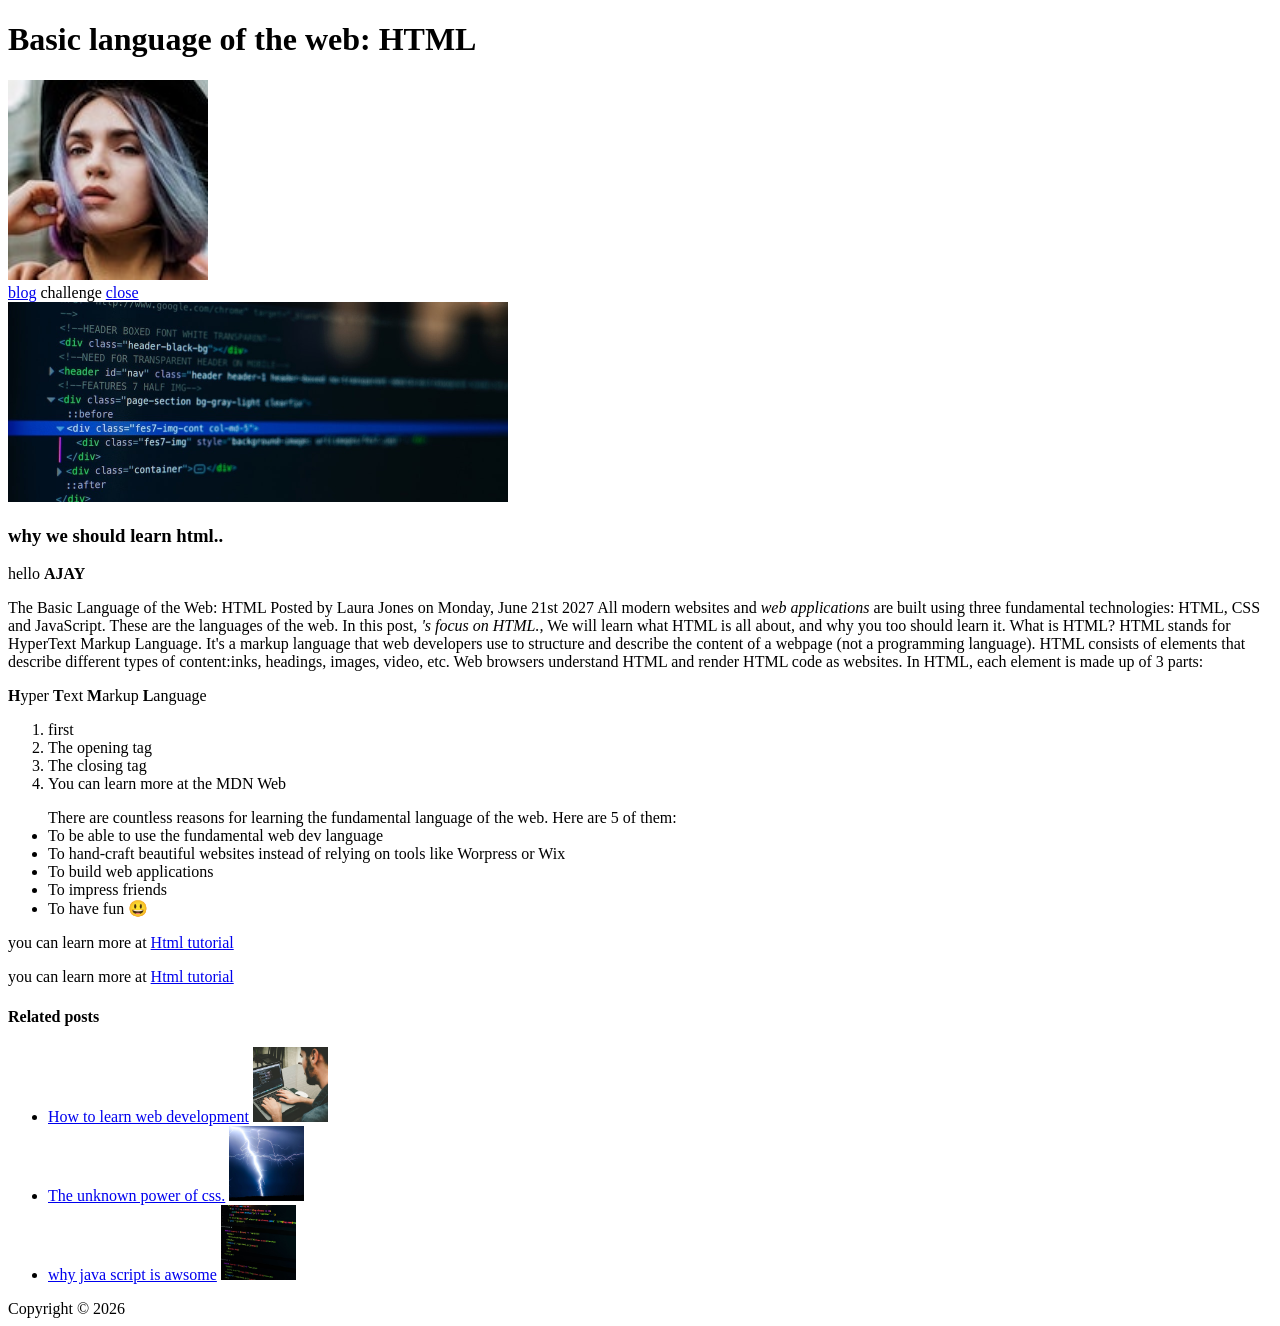
<file: 02-HTML-Fundamentals/index.html>
<!doctype html>
<html lang="en">
  <head>
    <meta charset="UTF-8" />
    <!-- not visible -->

    <!-- just specify the title -->
    <title>Basic language of the web: HTML</title>
  </head>
  <body>
    <!-- everything we see in the browser -->
    <div>
      <header>
        <h1>Basic language of the web: HTML</h1>

        <img
          src="img/laura-jones.jpg"
          alt="photo of a girl with coloured hair"
          width="200"
          height="200"
        />

        <nav>
          <!-- create a new page and put a link in that -->
          <a href="blog.html">blog</a>
          <!-- anchor element but not a link -->
          <a>challenge</a>
          <!-- or write like this -->

          <a href="#close">close</a>
        </nav>
      </header>
    </div>

    <article>
      <header>
        <img src="img/post-img.jpg" alt="code" width="500" height="200" />

        <h3>why we should learn html..</h3>
        <p>hello <strong>AJAY</strong></p>
        <p>
          The Basic Language of the Web: HTML Posted by Laura Jones on Monday,
          June 21st 2027 All modern websites and <i>web applications</i> are
          built using three fundamental technologies: HTML, CSS and JavaScript.
          These are the languages of the web. In this post,
          <em>'s focus on HTML.,</em> We will learn what HTML is all about, and
          why you too should learn it. What is HTML? HTML stands for HyperText
          Markup Language. It's a markup language that web developers use to
          structure and describe the content of a webpage (not a programming
          language). HTML consists of elements that describe different types of
          content:inks, headings, images, video, etc. Web browsers understand
          HTML and render HTML code as websites. In HTML, each element is made
          up of 3 parts:
        </p>

        <p>
          <strong>H</strong>yper <strong>T</strong>ext <strong>M</strong>arkup
          <strong>L</strong>anguage
        </p>

        <ol>
          <li>first</li>
          <li>The opening tag</li>
          <li>The closing tag</li>
          <li>You can learn more at the MDN Web</li>
        </ol>

        <ul>
          There are countless reasons for learning the fundamental language of
          the web. Here are 5 of them:

          <li>To be able to use the fundamental web dev language</li>
          <li>
            To hand-craft beautiful websites instead of relying on tools like
            Worpress or Wix
          </li>
          <li>To build web applications</li>
          <li>To impress friends</li>
          <li>To have fun 😃</li>
        </ul>
      </header>
    </article>

    <!-- HYPER LINKS -->

    <!-- links are what actually enables the internet to the www -->
    <!-- link points to other pages  -->
    <!-- links that point to outside the web -->
    <!--  -->

    <!-- write the link with the text -->
    <p>
      you can learn more at
      <a href="https://developer.mozilla.org/en-US/docs/Web/HTML"
        >Html tutorial</a
      >
    </p>

    <!-- open a link in the new tab -->
    <p>
      you can learn more at
      <a
        href="https://developer.mozilla.org/en-US/docs/Web/HTML"
        target="_blank"
        >Html tutorial</a
      >
    </p>
    <aside>
      <h4>Related posts</h4>
      <ul>
        <li>
          <a href="#how to learn">How to learn web development</a>
          <img
            src="img/related-1.jpg"
            alt="some article"
            width="75"
            height="75"
          />
        </li>

        <li>
          <a href="#how to learn">The unknown power of css.</a>
          <img
            src="img/related-2.jpg"
            alt="some article"
            width="75"
            height="75"
          />
        </li>

        <li>
          <a href="#how to learn">why java script is awsome</a>
          <img
            src="img/related-3.jpg"
            alt="some article"
            width="75"
            height="75"
          />
        </li>
      </ul>
    </aside>
    <footer>Copyright &copy; 2026</footer>
  </body>
</html>
</file>
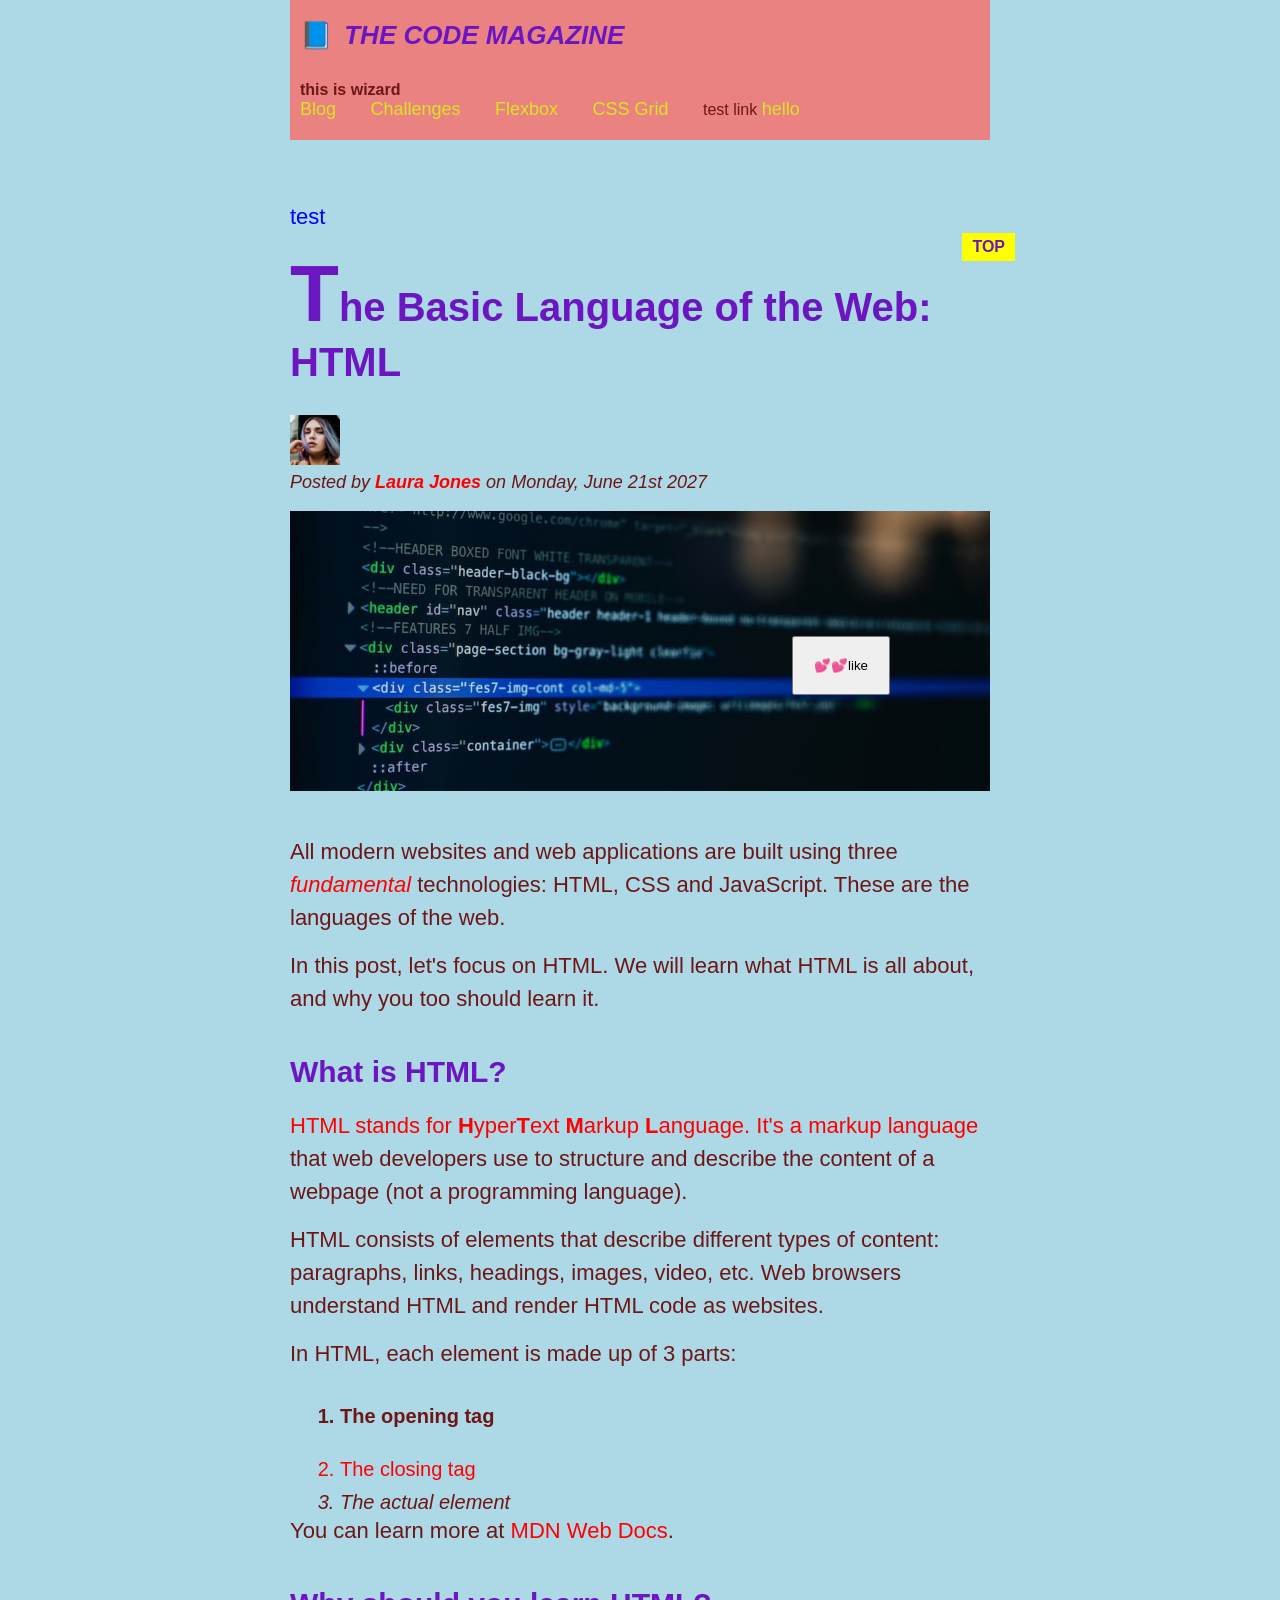
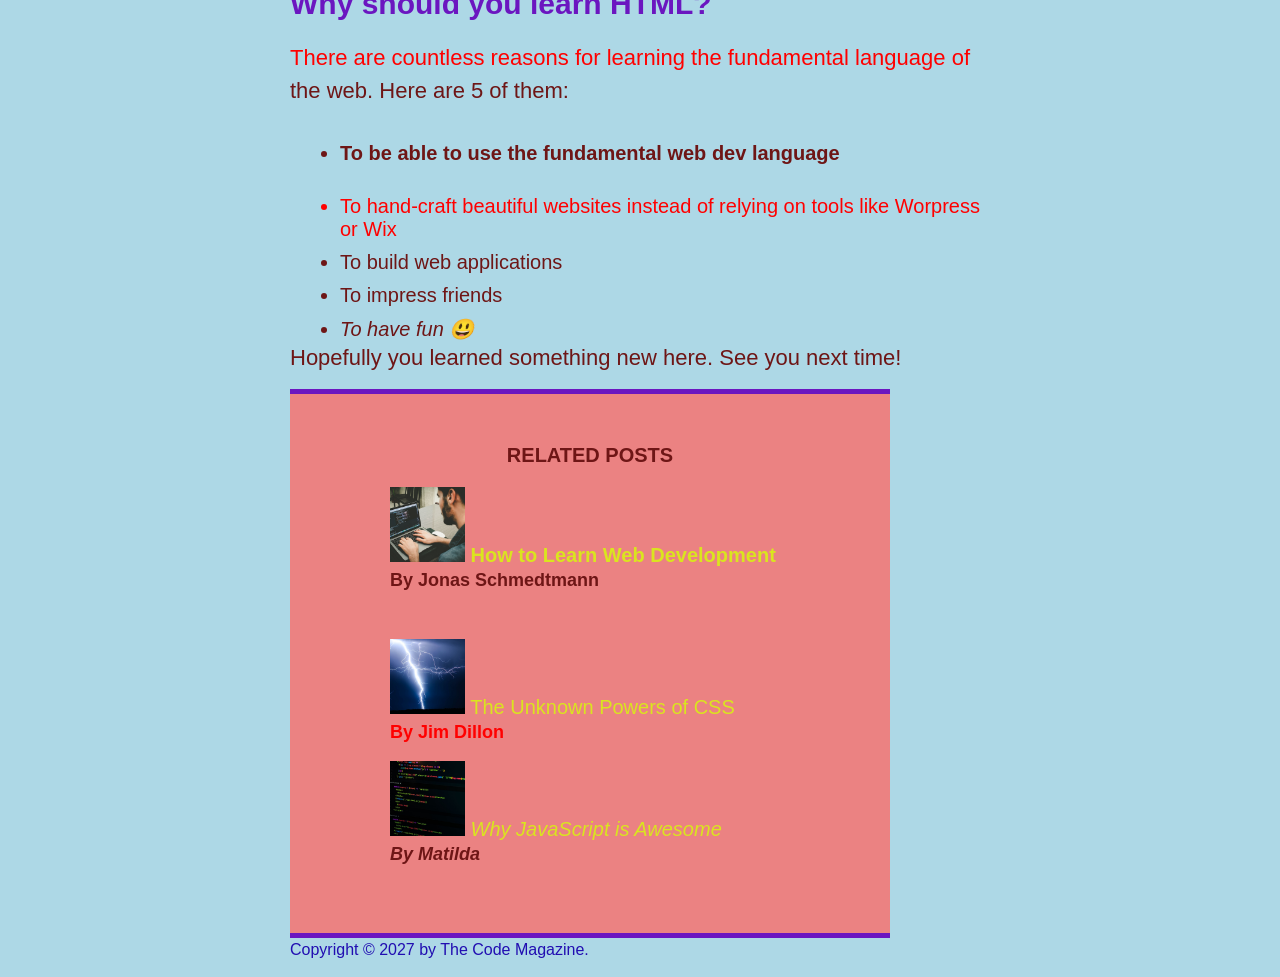
<file: 03-CSS-Fundamentals/index.html>
<!doctype html>
<html lang="en">
  <head>
    <meta charset="UTF-8" />
    <title>The Basic Language of the Web: HTML</title>

    <link rel="stylesheet" href="style.css" />
  </head>

  <body>
    <!--
    <h1>The Basic Language of the Web: HTML</h1>
    <h2>The Basic Language of the Web: HTML</h2>
    <h3>The Basic Language of the Web: HTML</h3>
    <h4>The Basic Language of the Web: HTML</h4>
    <h5>The Basic Language of the Web: HTML</h5>
    <h6>The Basic Language of the Web: HTML</h6>
    -->
    <div class="container">
      <header class="head">
        <h1>📘 The Code Magazine</h1>
        <nav>
          <strong>this is wizard</strong><br />
          <a href="blog.html">Blog</a>
          <a href="#">Challenges</a>
          <a href="#">Flexbox</a>
          <a href="#">CSS Grid</a>
          <a>test link</a>
          <a href="#">hello</a>
        </nav>
      </header>

      <article>
        <p>test</p>
        <header class="post-header">
          <h2>The Basic Language of the Web: HTML</h2>

          <img
            src="img/laura-jones.jpg"
            alt="Headshot of Laura Jones"
            height="50"
            width="50"
          />

          <p id="author">
            Posted by <strong>Laura Jones</strong> on Monday, June 21st 2027
          </p>

          <img
            src="img/post-img.jpg"
            alt="HTML code on a screen"
            width="500"
            height="200"
            class="post-img"
          />
          <button>💕💕like</button>
        </header>

        <p>
          All modern websites and web applications are built using three
          <em>fundamental</em>
          technologies: HTML, CSS and JavaScript. These are the languages of the
          web.
        </p>

        <p>
          In this post, let's focus on HTML. We will learn what HTML is all
          about, and why you too should learn it.
        </p>

        <h3>What is HTML?</h3>
        <p>
          HTML stands for <strong>H</strong>yper<strong>T</strong>ext
          <strong>M</strong>arkup <strong>L</strong>anguage. It's a markup
          language that web developers use to structure and describe the content
          of a webpage (not a programming language).
        </p>
        <p>
          HTML consists of elements that describe different types of content:
          paragraphs, links, headings, images, video, etc. Web browsers
          understand HTML and render HTML code as websites.
        </p>
        <p>In HTML, each element is made up of 3 parts:</p>

        <ol>
          <li class="first-li">The opening tag</li>
          <li>The closing tag</li>
          <li>The actual element</li>
        </ol>

        <p>
          You can learn more at
          <a
            href="https://developer.mozilla.org/en-US/docs/Web/HTML"
            target="_blank"
            >MDN Web Docs</a
          >.
        </p>

        <h3>Why should you learn HTML?</h3>

        <p>
          There are countless reasons for learning the fundamental language of
          the web. Here are 5 of them:
        </p>

        <ul>
          <li class="first-li">
            To be able to use the fundamental web dev language
          </li>
          <li>
            To hand-craft beautiful websites instead of relying on tools like
            Worpress or Wix
          </li>
          <li>To build web applications</li>
          <li>To impress friends</li>
          <li>To have fun 😃</li>
        </ul>

        <p>Hopefully you learned something new here. See you next time!</p>
      </article>

      <aside>
        <h4>Related posts</h4>

        <ul class="bullets">
          <li>
            <img
              src="img/related-1.jpg"
              alt="Person programming"
              width="75"
              width="75"
            />
            <a href="#">How to Learn Web Development</a>
            <p class="related-author">By Jonas Schmedtmann</p>
          </li>
          <li>
            <img
              src="img/related-2.jpg"
              alt="Lightning"
              width="75"
              heigth="75"
            />
            <a href="#">The Unknown Powers of CSS</a>
            <p class="related-author">By Jim Dillon</p>
          </li>
          <li>
            <img
              src="img/related-3.jpg"
              alt="JavaScript code on a screen"
              width="75"
              height="75"
            />
            <a href="#">Why JavaScript is Awesome</a>
            <p class="related-author">By Matilda</p>
          </li>
        </ul>
      </aside>

      <footer>
        <p id="copyright" class="copyright text">
          Copyright &copy; 2027 by The Code Magazine.
        </p>
      </footer>
    </div>
  </body>
</html>
</file>
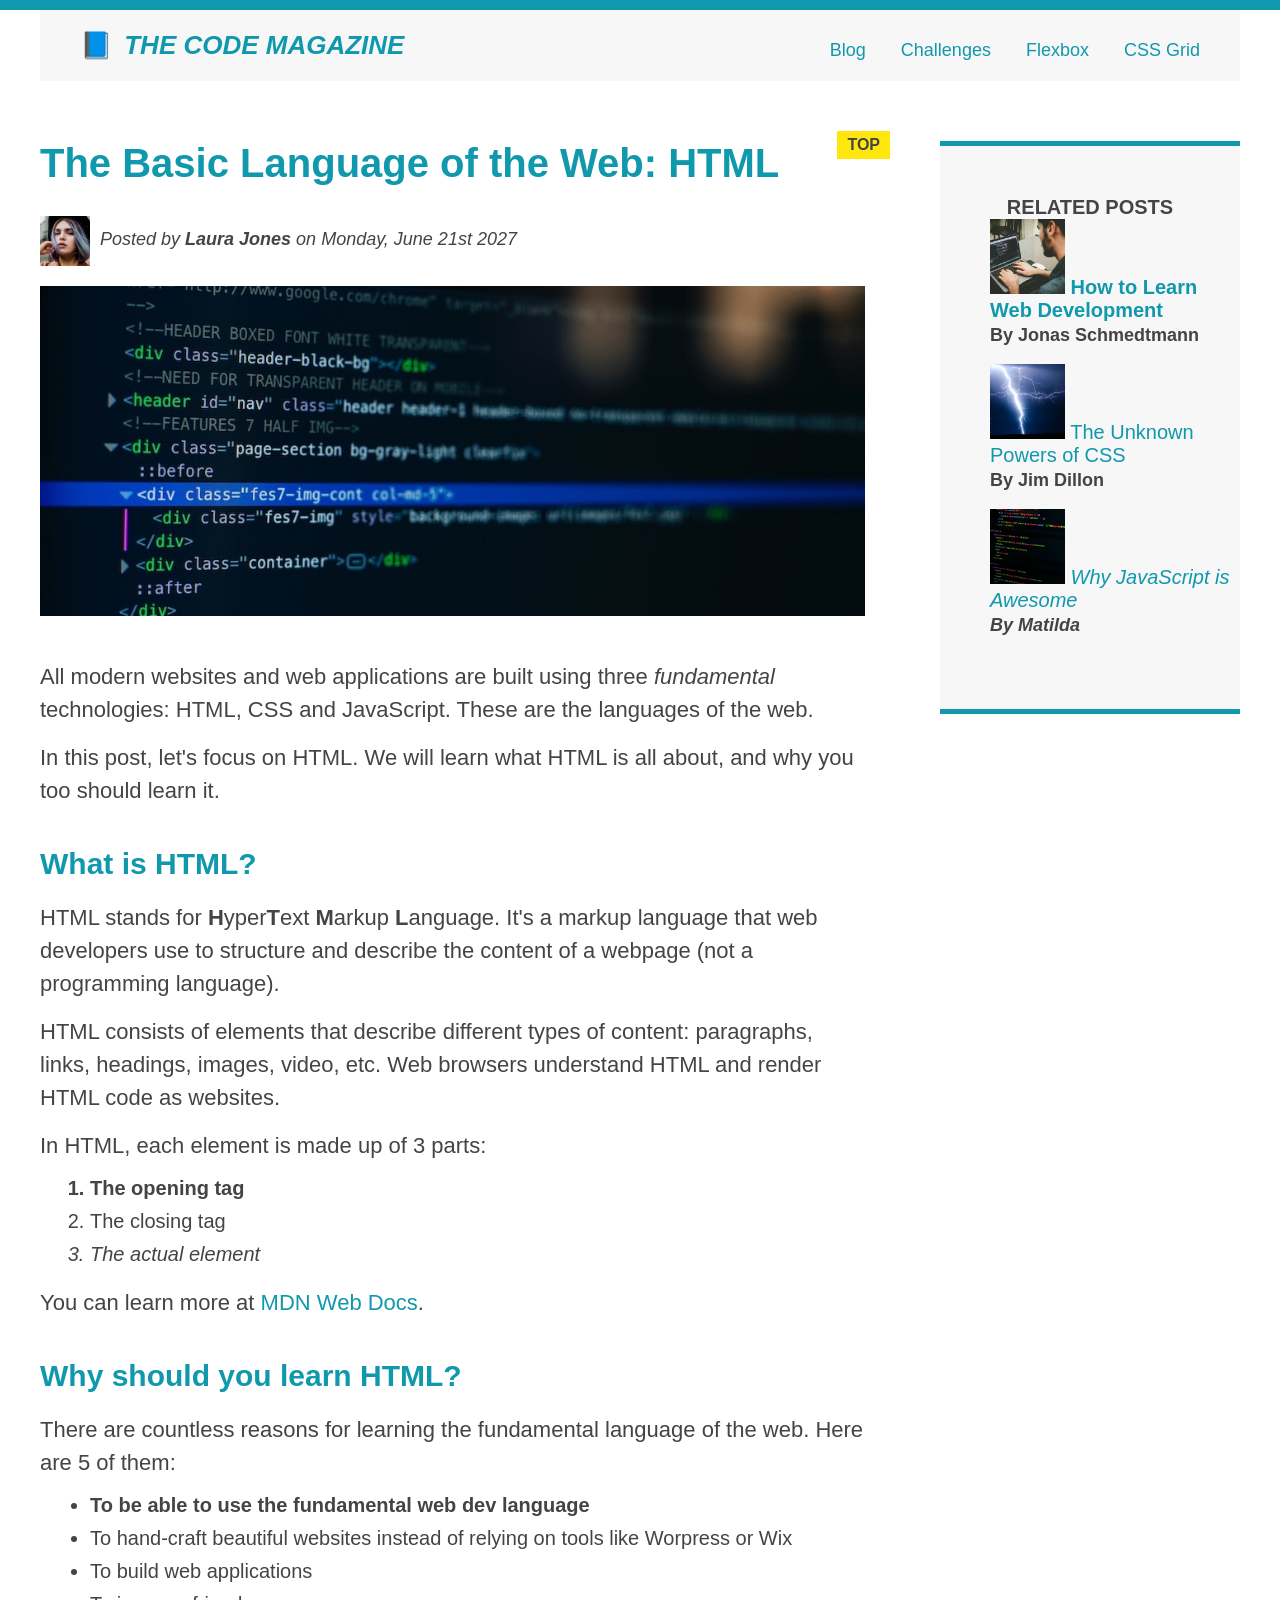
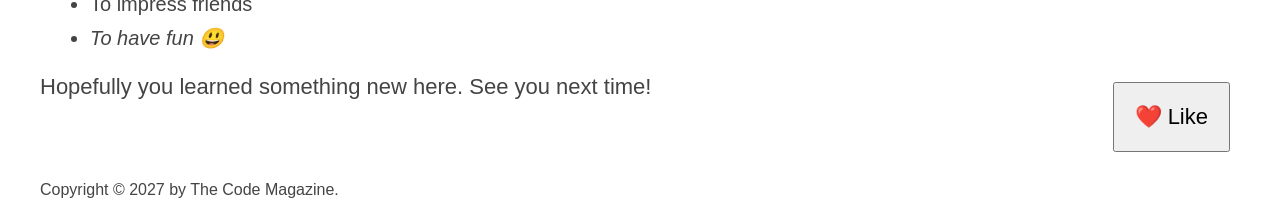
<file: 04-CSS-Layouts/index.html>
<!doctype html>
<html lang="en">
  <head>
    <meta charset="UTF-8" />
    <link href="style.css" rel="stylesheet" />

    <title>The Basic Language of the Web: HTML</title>
  </head>

  <body>
    <!--
    <h1>The Basic Language of the Web: HTML</h1>
    <h2>The Basic Language of the Web: HTML</h2>
    <h3>The Basic Language of the Web: HTML</h3>
    <h4>The Basic Language of the Web: HTML</h4>
    <h5>The Basic Language of the Web: HTML</h5>
    <h6>The Basic Language of the Web: HTML</h6>
    -->

    <div class="container">
      <header class="main-header clearfix">
        <h1>📘 The Code Magazine</h1>

        <nav>
          <!-- <strong>This is the navigation</strong> -->
          <a href="blog.html">Blog</a>
          <a href="#">Challenges</a>
          <a href="#">Flexbox</a>
          <a href="#">CSS Grid</a>
        </nav>

        <div class="clear"></div>
      </header>

      <article>
        <header class="post-header">
          <h2>The Basic Language of the Web: HTML</h2>

          <img
            src="img/laura-jones.jpg"
            alt="Headshot of Laura Jones"
            height="50"
            width="50"
            class="author-img"
          />

          <p id="author" class="author">
            Posted by <strong>Laura Jones</strong> on Monday, June 21st 2027
          </p>

          <img
            src="img/post-img.jpg"
            alt="HTML code on a screen"
            width="500"
            height="200"
            class="post-img"
          />
          <button>❤️ Like</button>
        </header>

        <p>
          All modern websites and web applications are built using three
          <em>fundamental</em>
          technologies: HTML, CSS and JavaScript. These are the languages of the
          web.
        </p>

        <p>
          In this post, let's focus on HTML. We will learn what HTML is all
          about, and why you too should learn it.
        </p>

        <h3>What is HTML?</h3>
        <p>
          HTML stands for <strong>H</strong>yper<strong>T</strong>ext
          <strong>M</strong>arkup <strong>L</strong>anguage. It's a markup
          language that web developers use to structure and describe the content
          of a webpage (not a programming language).
        </p>
        <p>
          HTML consists of elements that describe different types of content:
          paragraphs, links, headings, images, video, etc. Web browsers
          understand HTML and render HTML code as websites.
        </p>
        <p>In HTML, each element is made up of 3 parts:</p>

        <ol>
          <li class="first-li">The opening tag</li>
          <li>The closing tag</li>
          <li>The actual element</li>
        </ol>

        <p>
          You can learn more at
          <a
            href="https://developer.mozilla.org/en-US/docs/Web/HTML"
            target="_blank"
            >MDN Web Docs</a
          >.
        </p>

        <h3>Why should you learn HTML?</h3>

        <p>
          There are countless reasons for learning the fundamental language of
          the web. Here are 5 of them:
        </p>

        <ul>
          <li class="first-li">
            To be able to use the fundamental web dev language
          </li>
          <li>
            To hand-craft beautiful websites instead of relying on tools like
            Worpress or Wix
          </li>
          <li>To build web applications</li>
          <li>To impress friends</li>
          <li>To have fun 😃</li>
        </ul>

        <p>Hopefully you learned something new here. See you next time!</p>
      </article>

      <aside>
        <h4>Related posts</h4>

        <ul class="related">
          <li>
            <img
              src="img/related-1.jpg"
              alt="Person programming"
              width="75"
              height="75"
            />
            <a href="#">How to Learn Web Development</a>
            <p class="related-author">By Jonas Schmedtmann</p>
          </li>
          <li>
            <img
              src="img/related-2.jpg"
              alt="Lightning"
              width="75"
              height="75"
            />
            <a href="#">The Unknown Powers of CSS</a>
            <p class="related-author">By Jim Dillon</p>
          </li>
          <li>
            <img
              src="img/related-3.jpg"
              alt="JavaScript code on a screen"
              width="75"
              height="75"
            />
            <a href="#">Why JavaScript is Awesome</a>
            <p class="related-author">By Matilda</p>
          </li>
        </ul>
      </aside>

      <footer>
        <p id="copyright" class="copyright text">
          Copyright &copy; 2027 by The Code Magazine.
        </p>
      </footer>
    </div>
  </body>
</html>
</file>
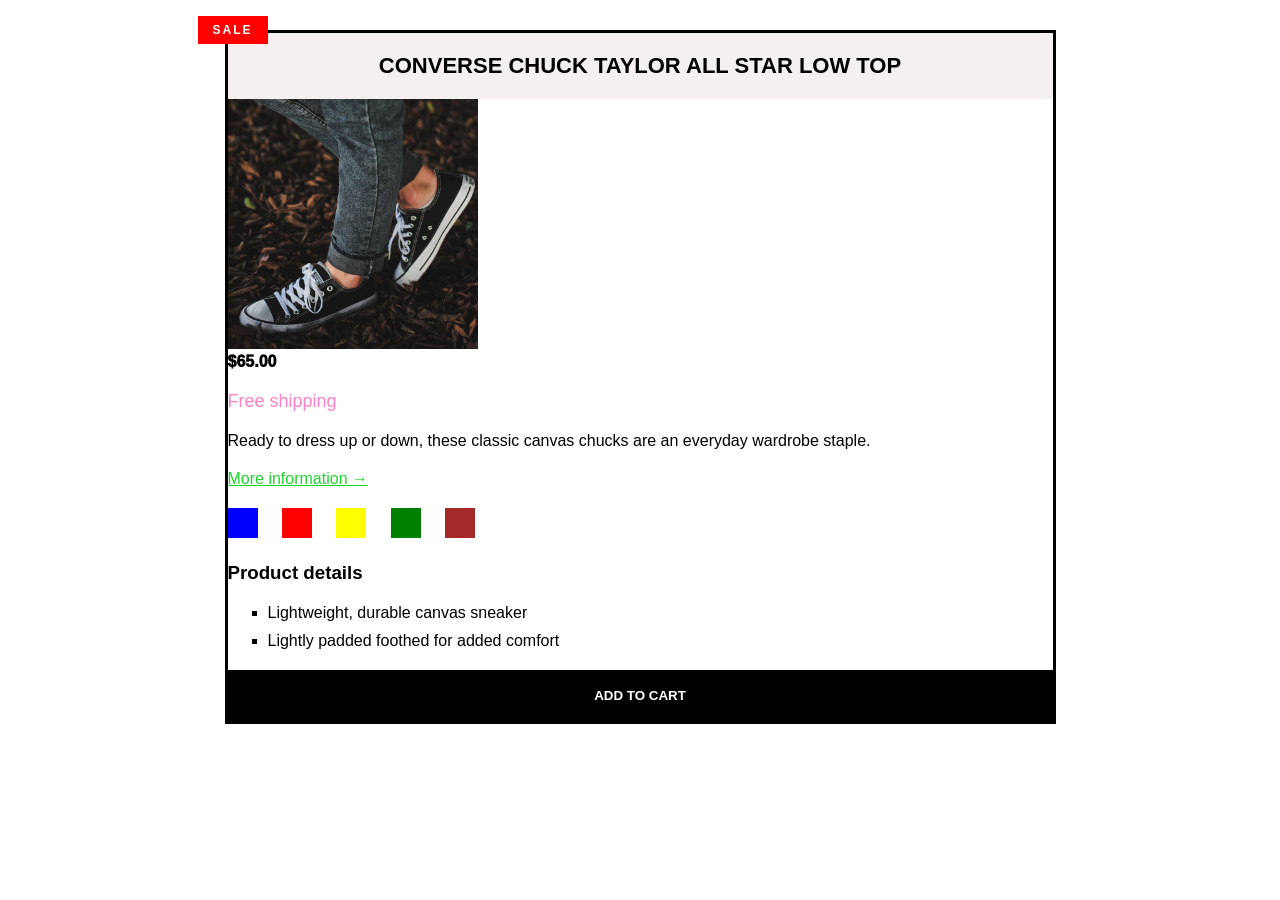
<file: 02-HTML-Fundamentals/challenge.html>
<!doctype html>
<html lang="en">
  <head>
    <meta charset="UTF-8" />
    <meta name="viewport" content="width=device-width, initial-scale=1.0" />
    <title>article</title>


    <link rel="stylesheet" href="style.css" />
  </head>
  <body>
    <div class="new_edit">
    <article>
    <header>
    <h2 class="main-head">Converse Chuck Taylor All Star Low Top</h2>
    </header>
    <img src="img/challenges.jpg" alt="shoes" width="250" height="250" />
    <div><strong class="price">$65.00</strong></div>
    <p class="shipping">Free shipping</p>
    <p>
      Ready to dress up or down, these classic canvas chucks are an everyday
      wardrobe staple.
    </p>
    <p class="more-info"><a href="#More information">More information &rarr;</a></p>
    <div class="colors">
      <div class="color color-blue"></div>
      <div class="color color-red"></div>
      <div class="color color-yellow"></div>
      <div class="color color-green"></div>
      <div class="color color-brown"></div>
    </div>
    <p><h3>Product details</h3></p>
    <p class="sale">Sale</p>

    <ul>
      <li class="list">Lightweight, durable canvas sneaker</li>
      <li>Lightly padded foothed for added comfort</li>
    </ul>

    <button>Add to cart</button>
    </article>
    </div>
  </body>
</html>
</file>
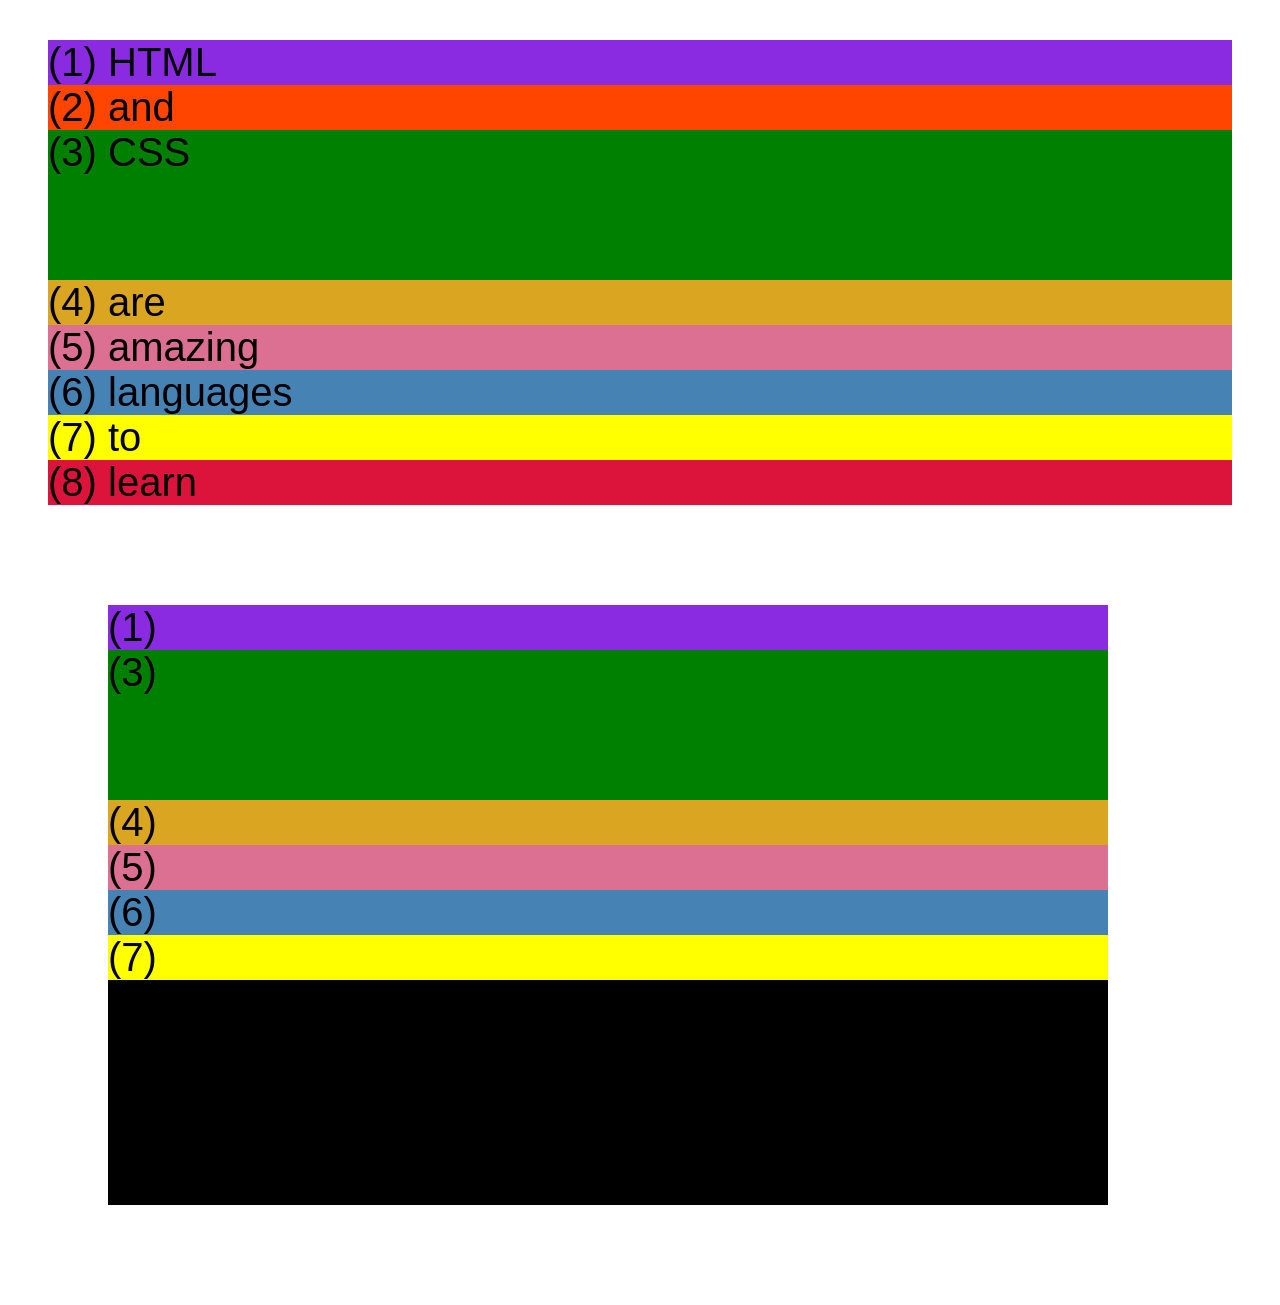
<file: 04-CSS-Layouts/css-grid.html>
<!DOCTYPE html>
<html lang="en">
  <head>
    <meta charset="UTF-8" />
    <meta http-equiv="X-UA-Compatible" content="IE=edge" />
    <meta name="viewport" content="width=device-width, initial-scale=1.0" />
    <title>CSS Grid</title>
    <style>
      .el--1 {
        background-color: blueviolet;
      }
      .el--2 {
        background-color: orangered;
      }
      .el--3 {
        background-color: green;
        height: 150px;
      }
      .el--4 {
        background-color: goldenrod;
      }
      .el--5 {
        background-color: palevioletred;
      }
      .el--6 {
        background-color: steelblue;
      }
      .el--7 {
        background-color: yellow;
      }
      .el--8 {
        background-color: crimson;
      }

      .container--1 {
        /* STARTER */
        font-family: sans-serif;
        background-color: #ddd;
        font-size: 40px;
        margin: 40px;

        /* CSS GRID */
      }

      .container--2 {
        /* STARTER */
        font-family: sans-serif;
        background-color: black;
        font-size: 40px;
        margin: 100px;

        width: 1000px;
        height: 600px;

        /* CSS GRID */
      }
    </style>
  </head>
  <body>
    <div class="container--1">
      <div class="el el--1">(1) HTML</div>
      <div class="el el--2">(2) and</div>
      <div class="el el--3">(3) CSS</div>
      <div class="el el--4">(4) are</div>
      <div class="el el--5">(5) amazing</div>
      <div class="el el--6">(6) languages</div>
      <div class="el el--7">(7) to</div>
      <div class="el el--8">(8) learn</div>
    </div>

    <div class="container--2">
      <div class="el el--1">(1)</div>
      <div class="el el--3">(3)</div>
      <div class="el el--4">(4)</div>
      <div class="el el--5">(5)</div>
      <div class="el el--6">(6)</div>
      <div class="el el--7">(7)</div>
    </div>
  </body>
</html>
</file>
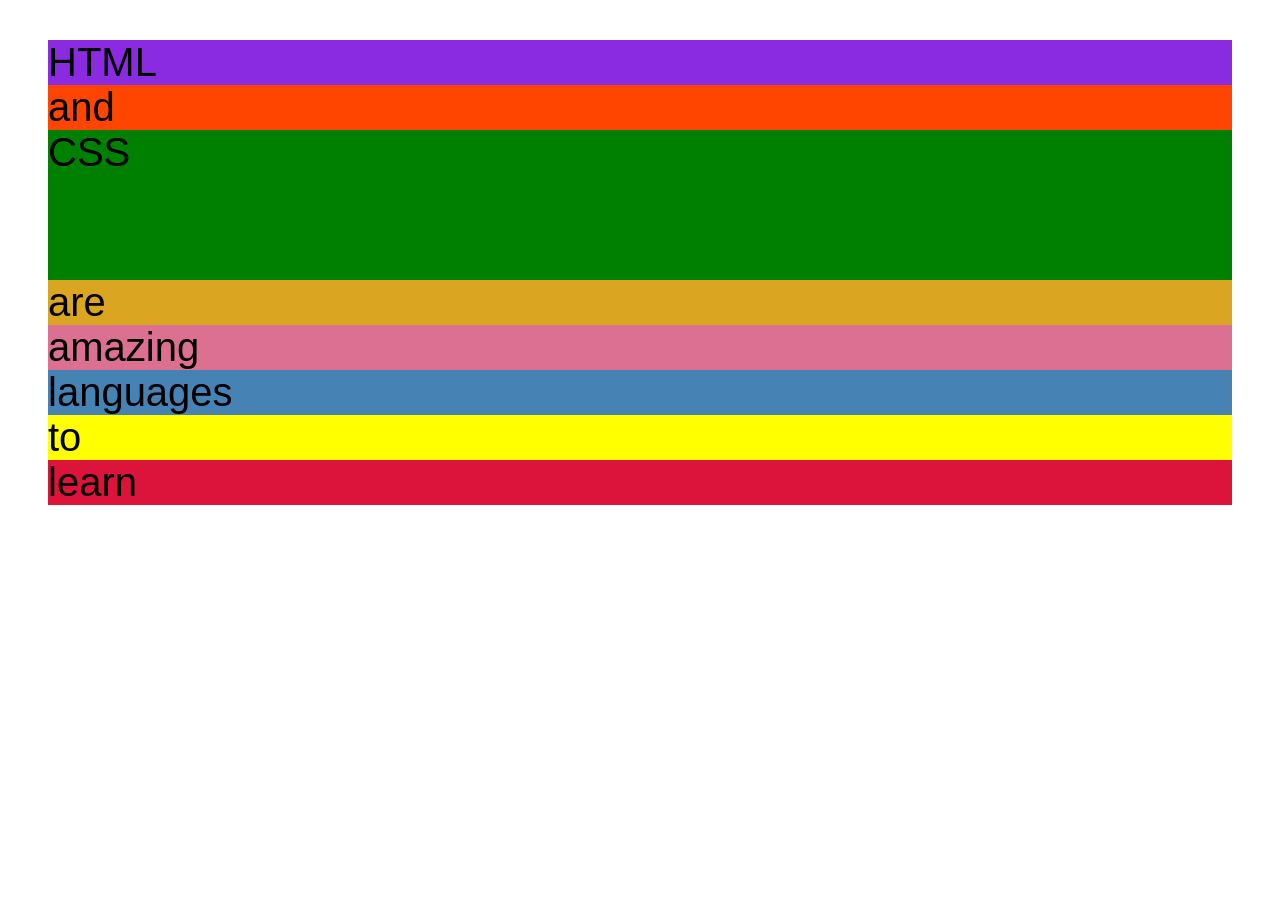
<file: 04-CSS-Layouts/flexbox.html>
<!DOCTYPE html>
<html lang="en">
  <head>
    <meta charset="UTF-8" />
    <meta http-equiv="X-UA-Compatible" content="IE=edge" />
    <meta name="viewport" content="width=device-width, initial-scale=1.0" />
    <title>Flexbox</title>
    <style>
      .el--1 {
        background-color: blueviolet;
      }
      .el--2 {
        background-color: orangered;
      }
      .el--3 {
        background-color: green;
        height: 150px;
      }
      .el--4 {
        background-color: goldenrod;
      }
      .el--5 {
        background-color: palevioletred;
      }
      .el--6 {
        background-color: steelblue;
      }
      .el--7 {
        background-color: yellow;
      }
      .el--8 {
        background-color: crimson;
      }

      .container {
        /* STARTER */
        font-family: sans-serif;
        background-color: #ddd;
        font-size: 40px;
        margin: 40px;

        /* FLEXBOX */
      }
    </style>
  </head>
  <body>
    <div class="container">
      <div class="el el--1">HTML</div>
      <div class="el el--2">and</div>
      <div class="el el--3">CSS</div>
      <div class="el el--4">are</div>
      <div class="el el--5">amazing</div>
      <div class="el el--6">languages</div>
      <div class="el el--7">to</div>
      <div class="el el--8">learn</div>
    </div>
  </body>
</html>
</file>
<file: 03-CSS-Fundamentals/style.css>
* {
  /* universal selector */
  /* border-top: 5px solid black; not helpful*/
  margin: 0;
  padding: 0;
}

/* PAGE SECTIONS */

body {
  color: #6e1616;
  font-family: sans-serif; /*it is not applied to all child elements*/
  position: relative;
}

button {
  padding: 20px;
  position: absolute;
  bottom: 100px;
  right: 100px;
}

.container {
  width: 700px;
  margin: 0 auto;
}

nav a:link {
  font-size: 18px;
  /* background-color: orange;
  margin: 20px;
  padding: 20px 40px;
  display: block; */
  margin-right: 30px;
  margin-top: 10px;
  display: inline;
  text-align: center;
}

nav a:link:last-child {
  margin-right: 0;
}

h1,
h2,
h3 {
  color: #6b16c0;
  margin-bottom: 30px;
}

.head {
  background-color: #eb8282;
  padding: 20px 10px;
  margin-bottom: 60px;
  height: auto;
}

.post-header {
  margin-bottom: 40px;
  position: relative;
}

aside {
  background-color: #eb8282;
  border-top: 5px solid #6b16c0;
  border-bottom: 5px solid #6b16c0;
  padding: 50px 50px;
  width: 500px;
}
/* SMALLER ELEMENTS */

h1 {
  font-size: 26px;
  text-transform: uppercase;
  font-style: italic;
  color: #6b16c0;
}

h2 {
  font-size: 40px;
  margin-bottom: 30px;
}

h3 {
  font-size: 30px;
  margin-bottom: 20px;
  margin-top: 40px;
}

h4 {
  font-size: 20px;
  text-transform: uppercase;
  text-align: center;
}

p {
  font-size: 22px;
  line-height: 1.5;
  margin-bottom: 15px;
  /* display: inline; */
}

ul,
ol {
  margin-left: 50px;
}

li {
  font-size: 20px;
  margin-bottom: 10px;
  /* display: inline; */
}

li:last-child {
  margin-bottom: 0px;
}
/* footer p {
  font-size: 16px;
} */

/* only one line of the group of paragraph in italic */
/* article header p {
  font-size: italic;
} */

/* id and avoid big selectors */
#author {
  font-style: italic;
  font-size: 18px;
}

#copyright {
  font-size: 16px;
}

/* when i need to change multiple paragraphs without using id...there class comes handy */
/* we use . for classes */

.related-author {
  font-size: 18px;
  font-weight: bold;
}

/* when for example the p gets called three times in the css...so which rule it should follow. */
/* all of these are going to apply */
.bullets {
  list-style: none;
}

/* WORKING WITH COLOURS */

/* #dotted, solid */
body {
  background-color: lightblue;
}

/* pseudo class */

/* .first-li {
  font-weight: bold;
} */

/* css will figure out which is the first point */

li:first-child {
  font-weight: bold;
  padding-top: 20px;
  padding-bottom: 20px;
}
/* } it will select all the l1 elements */

li:last-child {
  font-style: italic;
}

li:nth-child(2) {
  color: red;
}
/* i can also write odd and even in place of number */

/* this selector should have selected the first p element */

article p :first-child {
  color: red;
}

/* first child is actually a header ..it will only work if the first element is p*/

/* this wont work */
article p:first-child {
  color: blue;
}
/* it will work ^^^ */

/* a {
  color: blue
} */

/* styling links */
/* pseudo link */

/* this will target only href attributes */
a:link {
  color: rgb(218, 228, 31);
  text-decoration: none;
}

a:visited {
  color: rgb(218, 228, 31);
  text-decoration: none;
}

a:hover {
  color: rgb(101, 32, 191);
  font-weight: bold;
  text-decoration: underline rgb(216, 51, 51);
}

/* active pseeudo class */
a:active {
  background-color: rgb(216, 51, 51);
  font-style: italic;
}

/* priority of the elements and class and id */
#copyright {
  color: rgb(190, 55, 55);
}

.copyright {
  color: rgb(81, 248, 52);
}

.text {
  color: yellow;
}

footer p {
  color: rgb(33, 14, 177) !important;
}

.post-img {
  width: 100%;
  height: auto;
}

h1::first-letter {
  font-style: normal;
  margin-right: 5px;
}

h2::first-letter {
  font-size: 80px;
}

h3 + p::first-line {
  color: red;
}

h2 {
  position: relative;
}

h2::after {
  content: "TOP";
  background-color: yellow;
  font-size: 16px;
  font-weight: bold;
  padding: 5px 10px;
  position: absolute;
  top: -15px;
  right: -25px;
}
</file>
<file: 04-CSS-Layouts/style.css>
* {
  /* border-top: 10px solid #1098ad; */
  margin: 0;
  padding: 0;
}

/* PAGE SECTIONS */
body {
  color: #444;
  font-family: sans-serif;

  border-top: 10px solid #1098ad;
  position: relative;
}

.container {
  width: 1200px;
  /* margin-left: auto;
  margin-right: auto; */
  margin: 0 auto;
}

.main-header {
  background-color: #f7f7f7;
  /* padding: 20px;
  padding-left: 40px;
  padding-right: 40px; */
  padding: 20px 40px;
  margin-bottom: 60px;
  /* height: 80px; */
}

nav {
  font-size: 18px;
  /* text-align: center; */
}

article {
  margin-bottom: 60px;
}

.post-header {
  margin-bottom: 40px;
  /* position: relative; */
}

aside {
  background-color: #f7f7f7;
  border-top: 5px solid #1098ad;
  border-bottom: 5px solid #1098ad;
  /* padding-top: 50px;
  padding-bottom: 50px; */
  padding: 50px 0;
  width: 500px;
}

/* SMALLER ELEMENTS */
h1,
h2,
h3 {
  color: #1098ad;
}

h1 {
  font-size: 26px;
  text-transform: uppercase;
  font-style: italic;
}

h2 {
  font-size: 40px;
  margin-bottom: 30px;
}

h3 {
  font-size: 30px;
  margin-bottom: 20px;
  margin-top: 40px;
}

h4 {
  font-size: 20px;
  text-transform: uppercase;
  text-align: center;
}

p {
  font-size: 22px;
  line-height: 1.5;
  margin-bottom: 15px;
}

ul,
ol {
  margin-left: 50px;
  margin-bottom: 20px;
}

li {
  font-size: 20px;
  margin-bottom: 10px;
  /* display: inline; */
}

li:last-child {
  margin-bottom: 0;
}

/* footer p {
  font-size: 16px;
} */

/* article header p {
  font-style: italic;
} */

#author {
  font-style: italic;
  font-size: 18px;
}

#copyright {
  font-size: 16px;
}

.related-author {
  font-size: 18px;
  font-weight: bold;
}

/* ul {
  list-style: none;
} */

.related {
  list-style: none;
}

body {
  /* background-color: orangered; */
}

/* .first-li {
  font-weight: bold;
} */

li:first-child {
  font-weight: bold;
}

li:last-child {
  font-style: italic;
}

li:nth-child(even) {
  /* color: red; */
}

/* Misconception: this won't work! */
article p:first-child {
  color: red;
}

/* Styling links */
a:link {
  color: #1098ad;
  text-decoration: none;
}

a:visited {
  /* color: #777; */
  color: #1098ad;
}

a:hover {
  color: orangered;
  font-weight: bold;
  text-decoration: underline orangered;
}

a:active {
  background-color: black;
  font-style: italic;
}
/* LVHA */

.post-img {
  width: 100%;
  height: auto;
}

nav a:link {
  /* background-color: orangered;
  margin: 20px;
  padding: 20px;

  display: block; */

  margin-right: 30px;
  margin-top: 10px;
  display: inline-block;
}

nav a:link:last-child {
  margin-right: 0;
}

button {
  font-size: 22px;
  padding: 20px;
  cursor: pointer;

  position: absolute;
  /* top: 50px;
  left: 50px; */
  bottom: 50px;
  right: 50px;
}

h1::first-letter {
  font-style: normal;
  margin-right: 5px;
}

h3 + p::first-line {
  /* color: red; */
}

h2 {
  /* background-color: orange; */
  position: relative;
}

h2::before {
  content: "TOP";
  background-color: #ffe70e;
  color: #444;
  font-size: 16px;
  font-weight: bold;
  display: inline-block;
  padding: 5px 10px;
  position: absolute;
  top: -10px;
  right: -25px;
}

/* Resolving conflicts */
/* #copyright {
  color: red;
}

.copyright {
  color: blue;
}

.text {
  color: yellow;
}

footer p {
  color: green !important;
} */

/* nav a:link,
nav p {
  font-size: 18px;
} */

/* FLOATS */

.author-img {
  float: left;
  margin-bottom: 20px;
}

.author {
  /* padding-left: 80px; */
  float: left;
  margin-left: 20px;
  margin: 10px;
}

h1 {
  float: left;
}

nav {
  float: right;
}

.clear {
  clear: both;
}

.clearfix::after {
  clear: both;
  content: "";
  display: block;
}

article {
  width: 825px;
  float: left;
}
aside {
  width: 300px;
  float: right;
}
footer {
  clear: both;
}
</file>
<file: 02-HTML-Fundamentals/style.css>
* {
  margin: 0;
  padding: 0;
}

p {
  margin-bottom: 20px;
}

.new_edit {
  border: 3px solid black;
  width: 825px;
  margin: 0 auto;
  position: relative;
}

body {
  font-family: sans-serif;
  margin-top: 30px;
  margin-bottom: 30px;
}

.shipping {
  font-size: 18px;
  color: rgb(251, 130, 195);
  margin-top: 20px;
}

.color {
  background-color: black;
  height: 30px;
  width: 30px;
  display: inline-block;
  margin-right: 20px;
}

.color-blue {
  background-color: blue;
}

.color-red {
  background-color: red;
}

.color-yellow {
  background-color: yellow;
}

.color-green {
  background-color: green;
}

.color-brown {
  background-color: brown;
}

.sale {
  background-color: red;
  color: white;
  font-size: 12px;
  text-transform: uppercase;
  font-weight: bold;
  padding: 7px 15px;
  display: inline-block;
  position: absolute;
  top: -17px;
  left: -30px;
  letter-spacing: 2px;
}

a:link {
  color: rgb(30, 212, 45);
  text-decoration: underline;
}

a:hover {
  color: black;
  font-weight: bold;
  text-decoration: none;
}

button {
  background-color: black;
  color: white;
  font-weight: bold;
  text-align: center;
  padding: 15px;
  text-transform: uppercase;
  width: 100%;
  border: 3px solid black;
}

button:hover {
  background-color: rgb(247, 247, 247);
  color: black;
  font-weight: bold;
  cursor: pointer;
}

.main-head {
  background-color: rgb(245, 240, 240);
  text-align: center;
  font-size: 22px;
  text-transform: uppercase;
  padding: 20px 90px;
}

ul {
  list-style-type: square;
  margin-left: 40px;
  margin-bottom: 20px;
}

.list {
  margin-bottom: 10px;
}

.price {
  font-weight: 1000;
}
</file>
